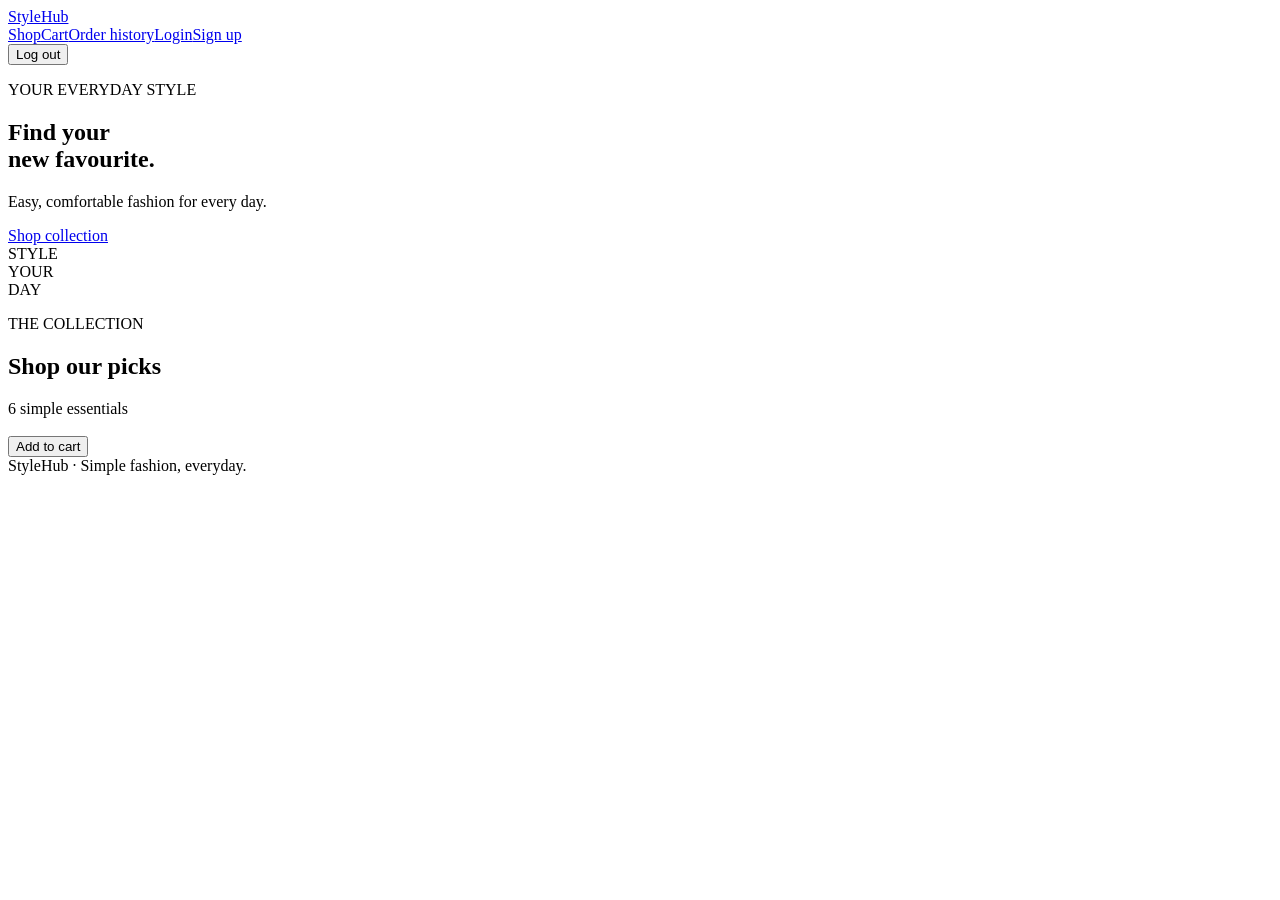
<file: src/main/resources/templates/index.html>
<!DOCTYPE html><html lang="en" xmlns:th="http://www.thymeleaf.org"><head><meta charset="UTF-8"><meta name="viewport" content="width=device-width, initial-scale=1"><title>StyleHub | Fashion Store</title><link rel="stylesheet" th:href="@{/style.css}"></head>
<body><header class="topbar"><a class="brand" href="/">StyleHub</a><nav><a href="/">Shop</a><a href="/cart">Cart</a><a href="/orders">Order history</a><span th:if="${customer == null}"><a href="/login">Login</a><a class="nav-button" href="/signup">Sign up</a></span><form th:if="${customer != null}" class="inline" method="post" action="/logout"><span th:text="'Hi, ' + ${customer.fullName}"></span><button class="link-button" type="submit">Log out</button></form></nav></header>
<main class="container"><section class="hero"><div><p class="eyebrow">YOUR EVERYDAY STYLE</p><h1>Find your<br><span>new favourite.</span></h1><p>Easy, comfortable fashion for every day.</p><a class="button" href="#products">Shop collection</a></div><div class="hero-art"><span>STYLE<br>YOUR<br>DAY</span></div></section>
<div th:if="${error}" class="alert error" th:text="${error}"></div><div th:if="${success}" class="alert success" th:text="${success}"></div>
<section id="products"><div class="section-heading"><div><p class="eyebrow">THE COLLECTION</p><h2>Shop our picks</h2></div><p>6 simple essentials</p></div><div class="product-grid"><article class="product-card" th:each="p : ${products}"><div class="product-art" th:classappend="${' art-' + p.id}"><span th:text="${p.category}"></span></div><div class="product-info"><p class="category" th:text="${p.category}"></p><h3 th:text="${p.name}"></h3><p class="description" th:text="${p.description}"></p><div class="product-bottom"><strong th:text="'₹' + ${#numbers.formatDecimal(p.price,1,2)}"></strong><form method="post" th:action="@{/cart/add/{id}(id=${p.id})}"><button class="button small" type="submit">Add to cart</button></form></div><small th:text="${p.stock} + ' in stock'"></small></div></article></div></section>
<footer>StyleHub · Simple fashion, everyday.</footer></main></body></html>
</file>
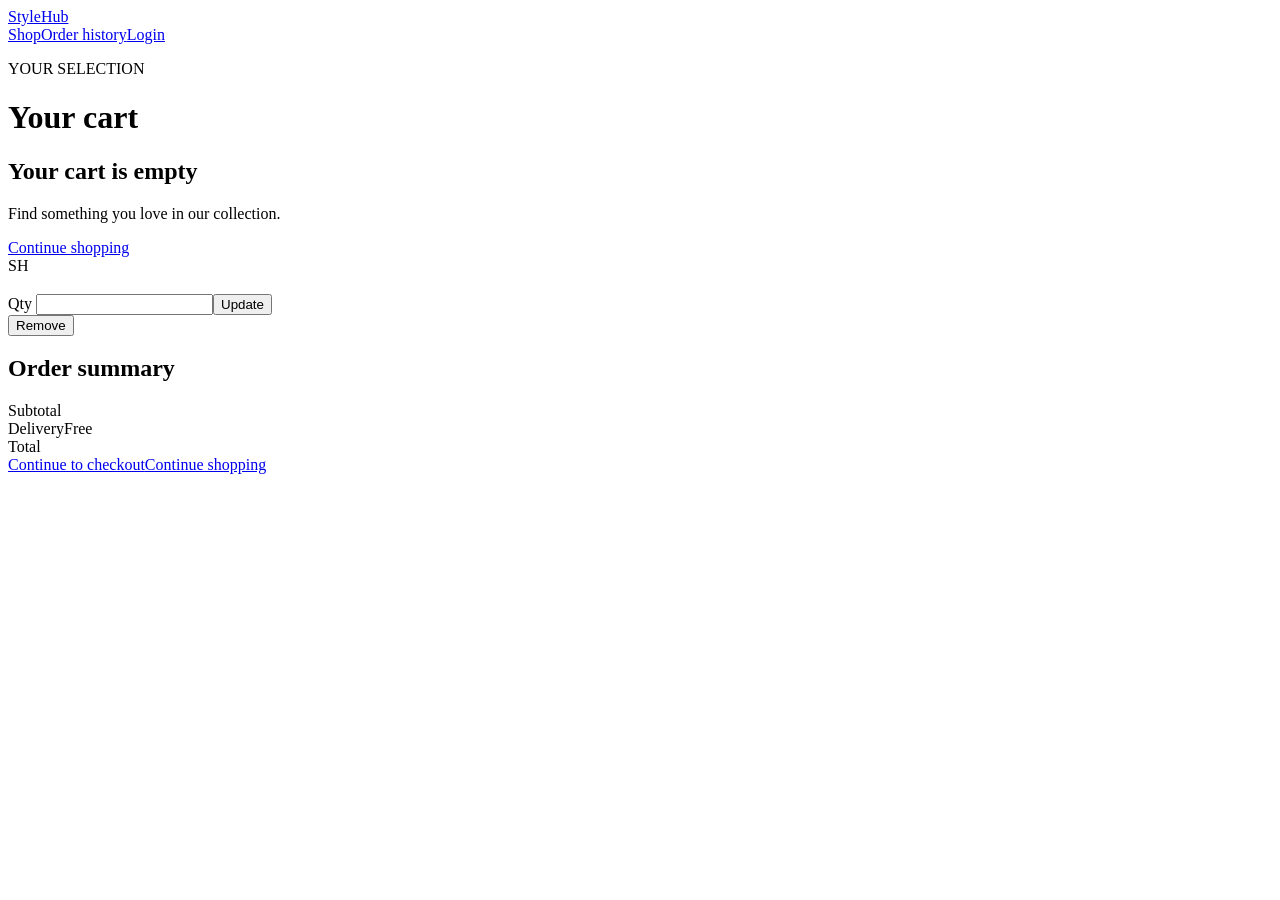
<file: src/main/resources/templates/cart.html>
<!DOCTYPE html><html lang="en" xmlns:th="http://www.thymeleaf.org"><head><meta charset="UTF-8"><meta name="viewport" content="width=device-width, initial-scale=1"><title>Your cart | StyleHub</title><link rel="stylesheet" th:href="@{/style.css}"></head><body><header class="topbar"><a class="brand" href="/">StyleHub</a><nav><a href="/">Shop</a><a href="/orders">Order history</a><a href="/login" th:if="${customer == null}">Login</a></nav></header><main class="container page-content"><p class="eyebrow">YOUR SELECTION</p><h1>Your cart</h1><div th:if="${error}" class="alert error" th:text="${error}"></div><div th:if="${lines.isEmpty()}" class="empty-state"><h2>Your cart is empty</h2><p>Find something you love in our collection.</p><a class="button" href="/">Continue shopping</a></div><div th:unless="${lines.isEmpty()}" class="cart-layout"><section class="panel"><div class="cart-line" th:each="line : ${lines}"><div class="mini-art">SH</div><div class="cart-detail"><h3 th:text="${line.product.name}"></h3><p th:text="'₹' + ${#numbers.formatDecimal(line.product.price,1,2)}"></p><form method="post" action="/cart/update" class="quantity-form"><input type="hidden" name="productId" th:value="${line.product.id}"><label>Qty <input type="number" name="quantity" min="0" th:attr="max=${line.product.stock}" th:value="${line.quantity}"></label><button class="text-button" type="submit">Update</button></form></div><form method="post" action="/cart/remove"><input type="hidden" name="productId" th:value="${line.product.id}"><button class="text-button" type="submit">Remove</button></form></div></section><aside class="panel summary"><h2>Order summary</h2><div class="summary-row"><span>Subtotal</span><strong th:text="'₹' + ${#numbers.formatDecimal(total,1,2)}"></strong></div><div class="summary-row"><span>Delivery</span><span>Free</span></div><div class="summary-row total"><span>Total</span><strong th:text="'₹' + ${#numbers.formatDecimal(total,1,2)}"></strong></div><a class="button full" href="/checkout">Continue to checkout</a><a class="back-link" href="/">Continue shopping</a></aside></div></main></body></html>
</file>
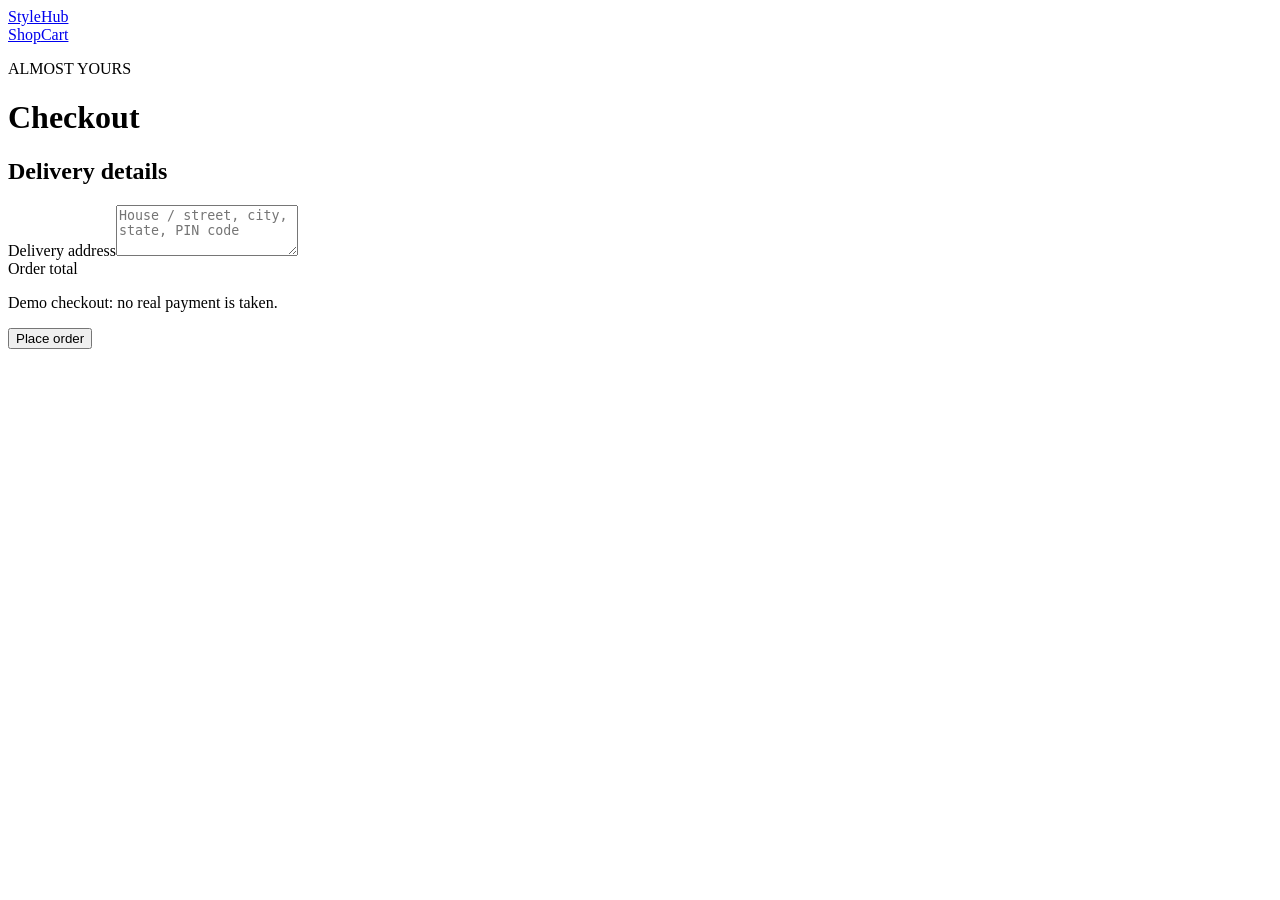
<file: src/main/resources/templates/checkout.html>
<!DOCTYPE html><html lang="en" xmlns:th="http://www.thymeleaf.org"><head><meta charset="UTF-8"><meta name="viewport" content="width=device-width, initial-scale=1"><title>Checkout | StyleHub</title><link rel="stylesheet" th:href="@{/style.css}"></head><body><header class="topbar"><a class="brand" href="/">StyleHub</a><nav><a href="/">Shop</a><a href="/cart">Cart</a></nav></header><main class="container page-content narrow"><p class="eyebrow">ALMOST YOURS</p><h1>Checkout</h1><div th:if="${error}" class="alert error" th:text="${error}"></div><div class="panel checkout-panel"><h2>Delivery details</h2><p class="muted" th:text="${customer.fullName} + ' · ' + ${customer.email}"></p><form method="post" action="/checkout" class="form-stack"><label>Delivery address<textarea name="shippingAddress" rows="3" required maxlength="500" placeholder="House / street, city, state, PIN code"></textarea></label><div class="summary-row total"><span>Order total</span><strong th:text="'₹' + ${#numbers.formatDecimal(total,1,2)}"></strong></div><p class="muted small-note">Demo checkout: no real payment is taken.</p><button class="button full" type="submit">Place order</button></form></div></main></body></html>
</file>
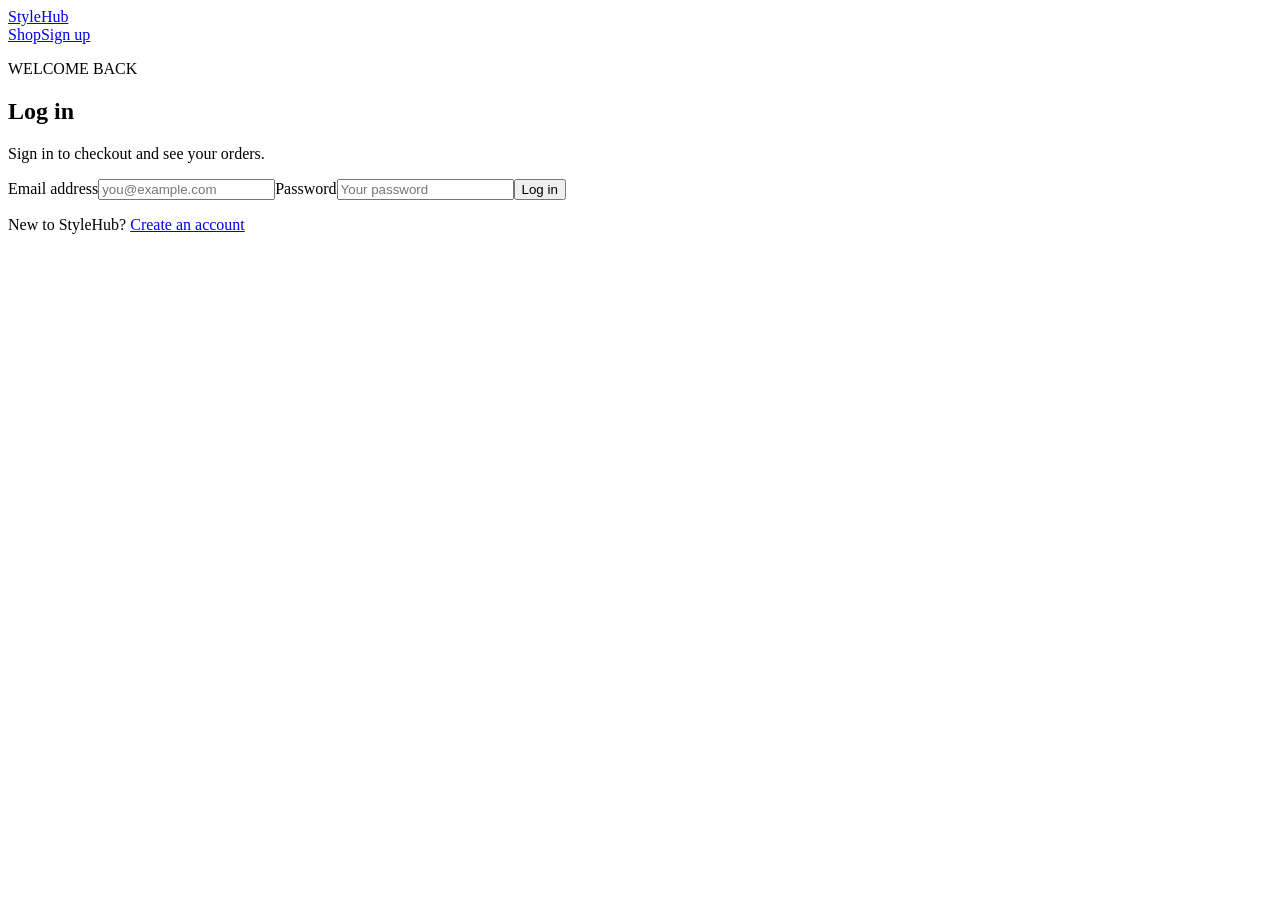
<file: src/main/resources/templates/login.html>
<!DOCTYPE html><html lang="en" xmlns:th="http://www.thymeleaf.org"><head><meta charset="UTF-8"><meta name="viewport" content="width=device-width, initial-scale=1"><title>Login | StyleHub</title><link rel="stylesheet" th:href="@{/style.css}"></head><body><header class="topbar"><a class="brand" href="/">StyleHub</a><nav><a href="/">Shop</a><a href="/signup">Sign up</a></nav></header><main class="auth-wrap"><section class="auth-card"><p class="eyebrow">WELCOME BACK</p><h1>Log in</h1><p class="muted">Sign in to checkout and see your orders.</p><div th:if="${error}" class="alert error" th:text="${error}"></div><form method="post" action="/login" class="form-stack"><label>Email address<input type="email" name="email" required autocomplete="email" placeholder="you@example.com"></label><label>Password<input type="password" name="password" required autocomplete="current-password" placeholder="Your password"></label><button class="button full" type="submit">Log in</button></form><p class="form-foot">New to StyleHub? <a href="/signup">Create an account</a></p></section></main></body></html>
</file>
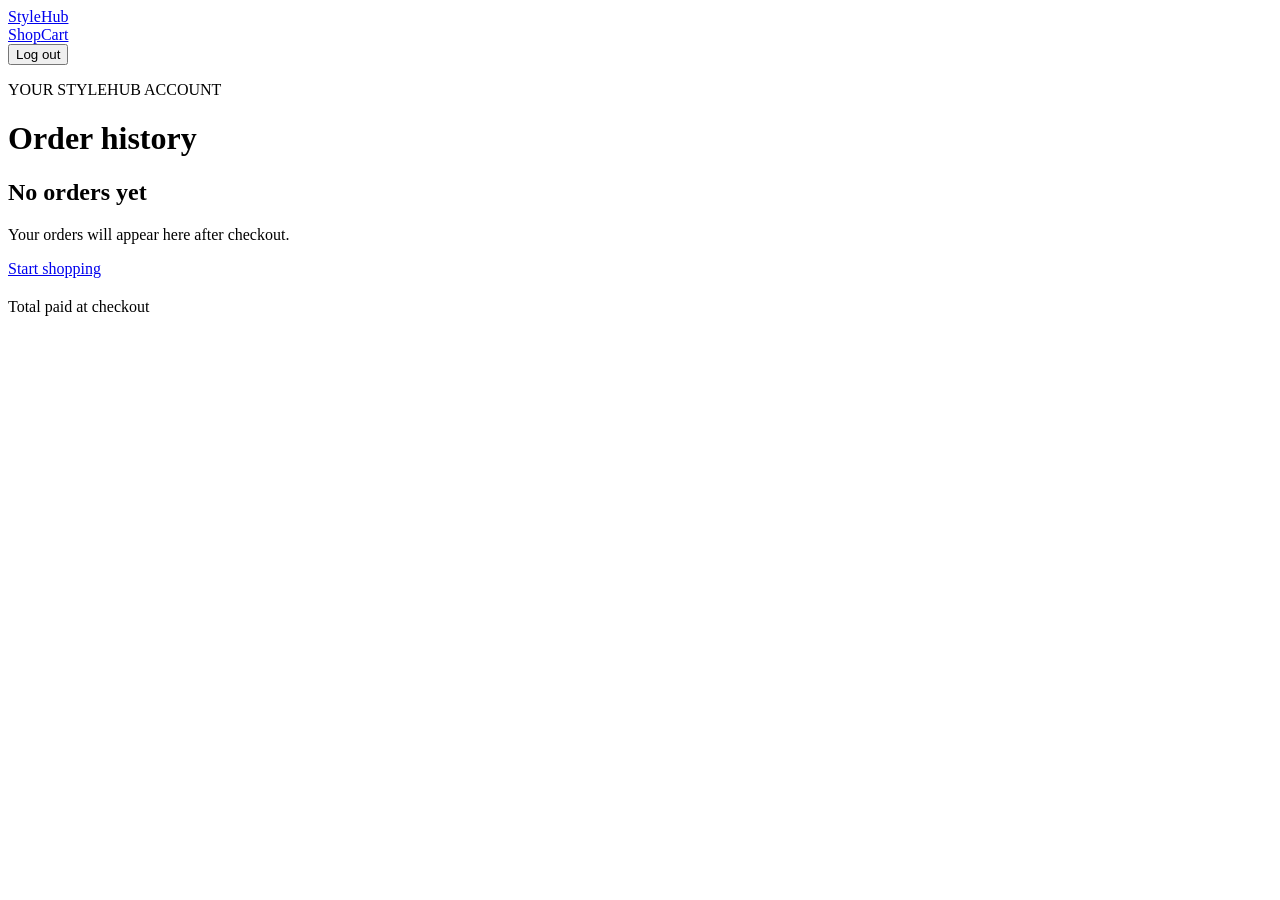
<file: src/main/resources/templates/orders.html>
<!DOCTYPE html><html lang="en" xmlns:th="http://www.thymeleaf.org"><head><meta charset="UTF-8"><meta name="viewport" content="width=device-width, initial-scale=1"><title>Order history | StyleHub</title><link rel="stylesheet" th:href="@{/style.css}"></head><body><header class="topbar"><a class="brand" href="/">StyleHub</a><nav><a href="/">Shop</a><a href="/cart">Cart</a><form class="inline" method="post" action="/logout"><button class="link-button" type="submit">Log out</button></form></nav></header><main class="container page-content"><p class="eyebrow">YOUR STYLEHUB ACCOUNT</p><h1>Order history</h1><div th:if="${success}" class="alert success" th:text="${success}"></div><div th:if="${orders.isEmpty()}" class="empty-state"><h2>No orders yet</h2><p>Your orders will appear here after checkout.</p><a class="button" href="/">Start shopping</a></div><div class="order-list" th:unless="${orders.isEmpty()}"><article class="panel order-card" th:each="o : ${orders}"><div class="order-head"><div><p class="eyebrow" th:text="'ORDER #' + ${o.id}"></p><h2 th:text="${#temporals.format(o.createdAt, 'dd MMM yyyy, HH:mm')}"></h2></div><span class="status" th:text="${o.status}"></span></div><p th:text="${o.itemsSummary}"></p><div class="summary-row total"><span>Total paid at checkout</span><strong th:text="'₹' + ${#numbers.formatDecimal(o.total,1,2)}"></strong></div></article></div></main></body></html>
</file>
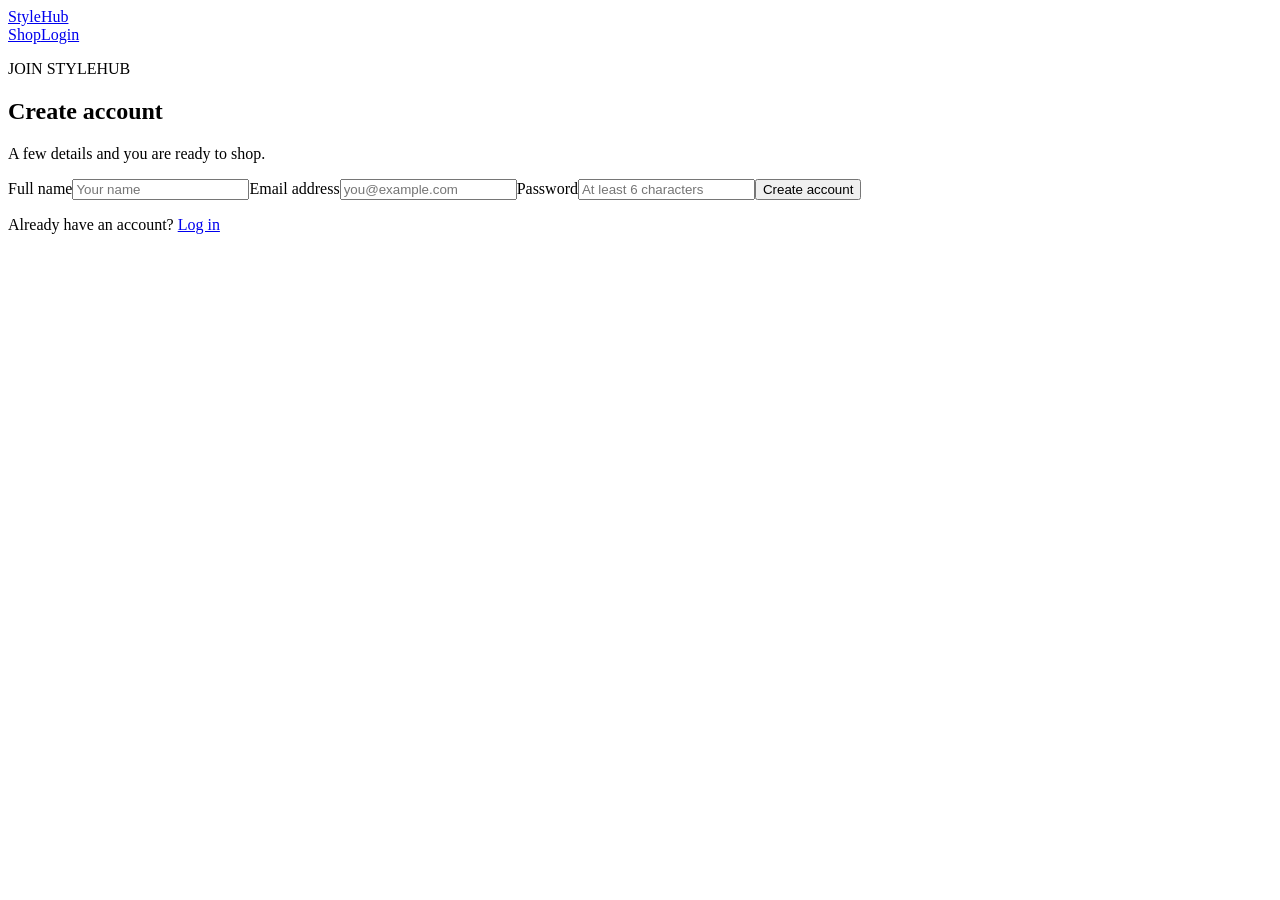
<file: src/main/resources/templates/signup.html>
<!DOCTYPE html><html lang="en" xmlns:th="http://www.thymeleaf.org"><head><meta charset="UTF-8"><meta name="viewport" content="width=device-width, initial-scale=1"><title>Create account | StyleHub</title><link rel="stylesheet" th:href="@{/style.css}"></head><body><header class="topbar"><a class="brand" href="/">StyleHub</a><nav><a href="/">Shop</a><a href="/login">Login</a></nav></header><main class="auth-wrap"><section class="auth-card"><p class="eyebrow">JOIN STYLEHUB</p><h1>Create account</h1><p class="muted">A few details and you are ready to shop.</p><div th:if="${error}" class="alert error" th:text="${error}"></div><form method="post" action="/signup" class="form-stack"><label>Full name<input name="fullName" required maxlength="100" autocomplete="name" placeholder="Your name"></label><label>Email address<input type="email" name="email" required autocomplete="email" placeholder="you@example.com"></label><label>Password<input type="password" name="password" required minlength="6" autocomplete="new-password" placeholder="At least 6 characters"></label><button class="button full" type="submit">Create account</button></form><p class="form-foot">Already have an account? <a href="/login">Log in</a></p></section></main></body></html>
</file>
